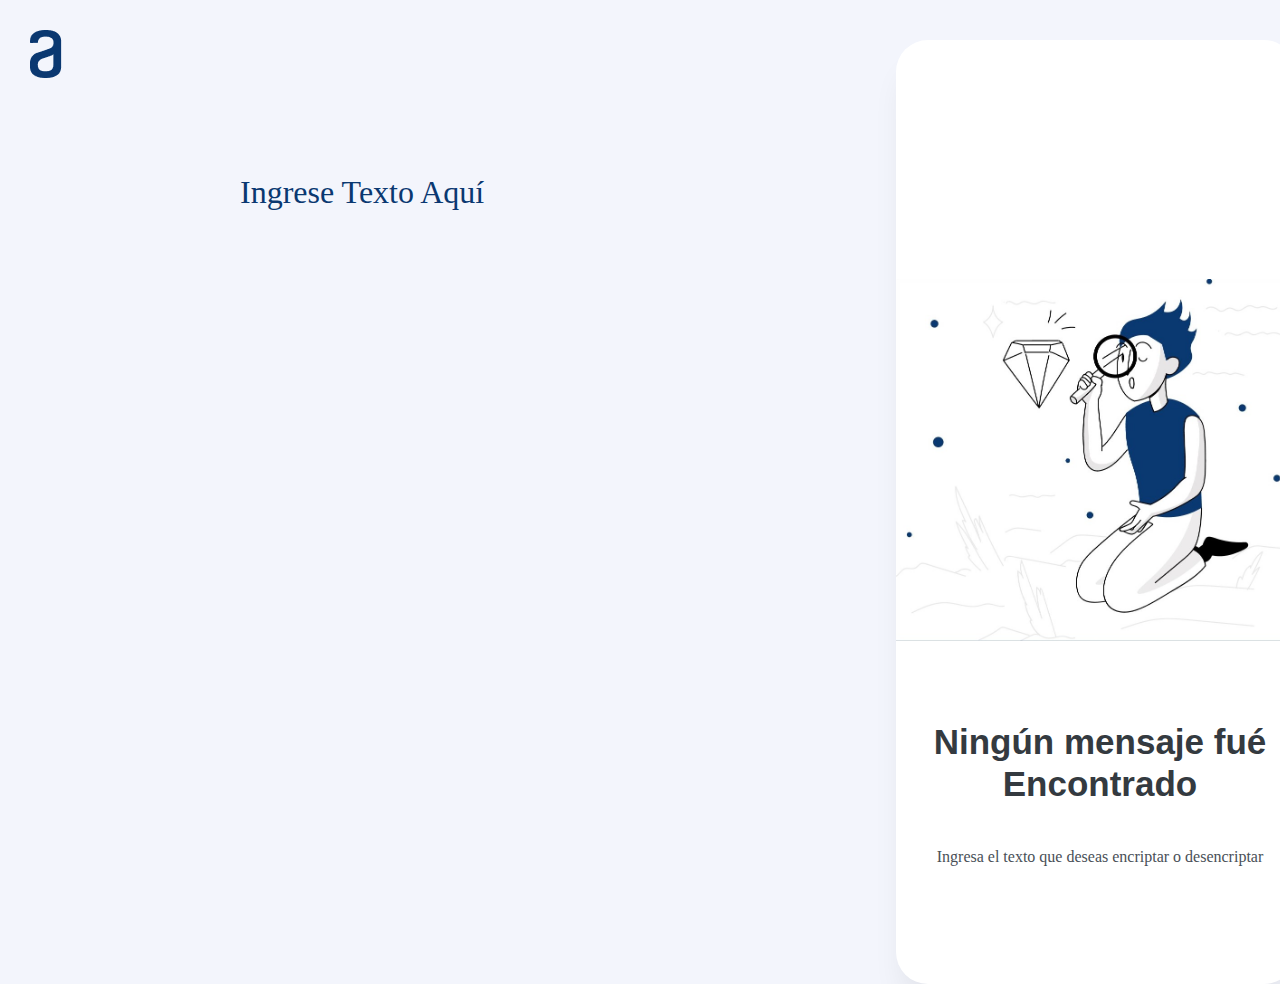
<file: index.html>
<!DOCTYPE html>

<html lang="es">
    <head>
        <meta charset="UTF-8">
        <title>Cifrador</title>
        <link rel="stylesheet" href="reset.css">
        <link rel="stylesheet" href="style.css">
    </head>


    <body>
        <header>
            <img class="logo" src="Logo/Vector.png">
        </header>

        <main>
            <p class="ingresetexto">Ingrese Texto Aquí</p>

            <div class="recuadro">
                <img class="imagenbusca" src="Buscar/buscar.jpg" >
                <p class="sinmensaje">Ningún mensaje fué Encontrado</p>
                <p class="textoencriptar">Ingresa el texto que deseas encriptar o desencriptar</p>
            </div>


        </main>


        
    </body>
</html>
</file>
<file: style.css>
body{
    background-color: #F3F5FC;
}

header{
    padding: 20px;
    margin-bottom: 50px;
}

.logo{
    position: absolute;
    padding: 10px;

   
    
}

.ingresetexto{
    position: absolute;
    width: 577px;
    height: 48px;
    left: 240px;
    top: 168px;

    font-family: 'Inter';
    font-style: normal;
    font-weight: 400;
    font-size: 32px;
    line-height: 150%;

    color: #0A3871;
}

.recuadro{
    background-color: white;
    position: absolute;
    width: 400px;
    height: 944px;
    left: 70%;
    top: 40px;

    box-shadow: 0px 24px 32px -8px rgba(0, 0, 0, 0.08);
    border-radius: 32px;

}

.imagenbusca{
    width: 400px;
    position: relative;
    padding-top: 50px;
    top: 20%;
      
}


.sinmensaje{
    position: relative;
    width: 336px;
    height: 58px;
    left: 9%;
    top: 250px;
    font-family: 'Arial';
    font-style: normal;
    font-weight: 700;
    font-size: 35px;
    line-height: 120%;
    /* or 29px */
    text-align: center;

    /* Gray/gray-500 */
    color: #343A40;


    /* Inside auto layout */
    flex: none;
    order: 0;
    align-self: stretch;
    flex-grow: 0;
    margin: 16px 0px;
    
}

.textoencriptar{
    position: relative;
    width: 336px;
    height: 48px;
    left: 9%;
    top: 300px;

    font-family: 'Inter';
    font-style: normal;
    font-weight: 400;
    font-size: 16px;
    line-height: 150%;
    /* or 24px */
    text-align: center;

    /* Gray/gray-400 */
    color: #495057;


    /* Inside auto layout */
    flex: none;
    order: 1;
    align-self: stretch;
    flex-grow: 0;
    margin: 16px 0px;


}
</file>
